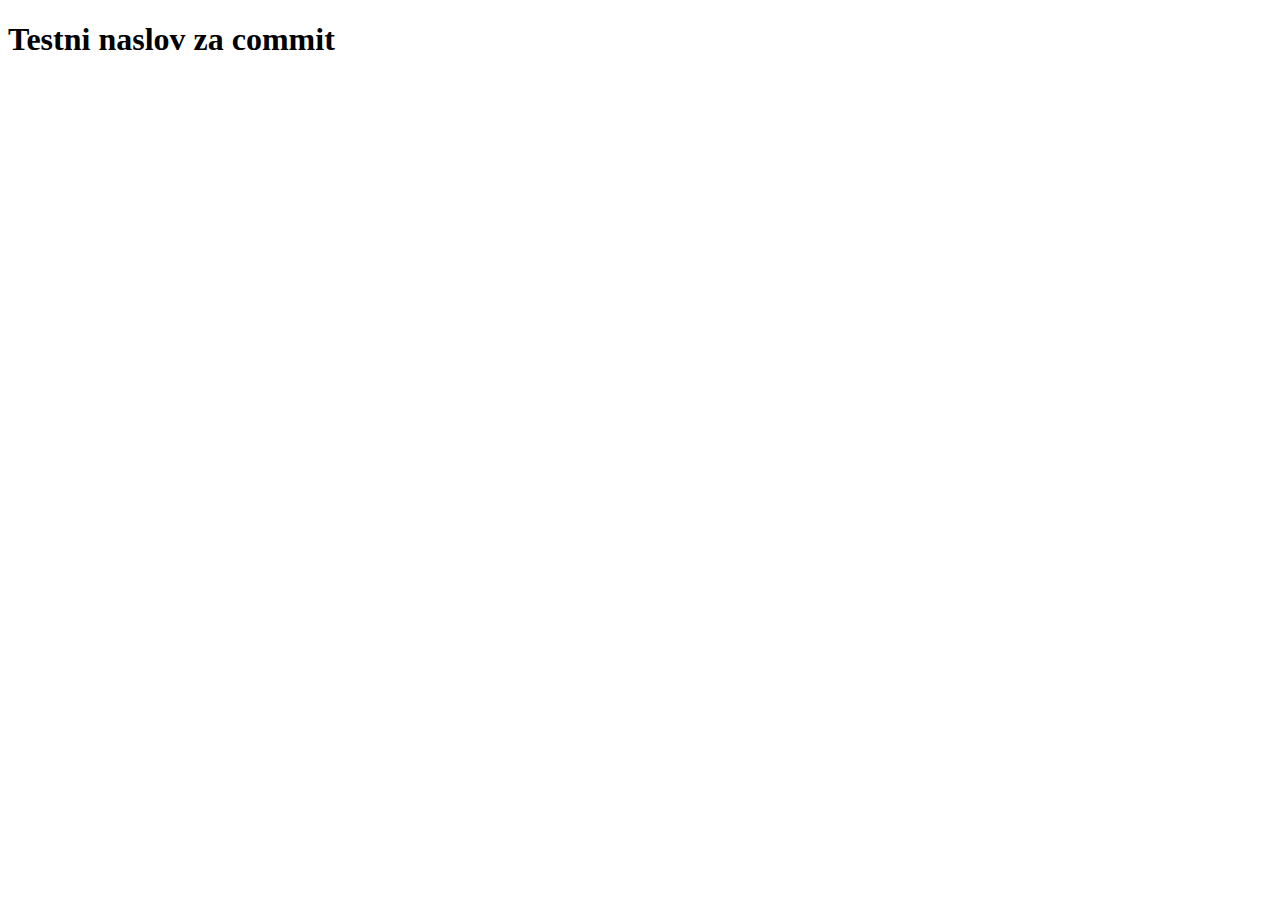
<file: csssandbox_starter/01_basic.html>
<!DOCTYPE html>
<html lang="en">
<head>
  <meta charset="UTF-8">
  <meta name="viewport" content="width=device-width, initial-scale=1.0">
  <meta http-equiv="X-UA-Compatible" content="ie=edge">
  <title>Implementing CSS</title>
</head>
<body>
  <h1>Testni naslov za commit</h1>
</body>
</html>
</file>
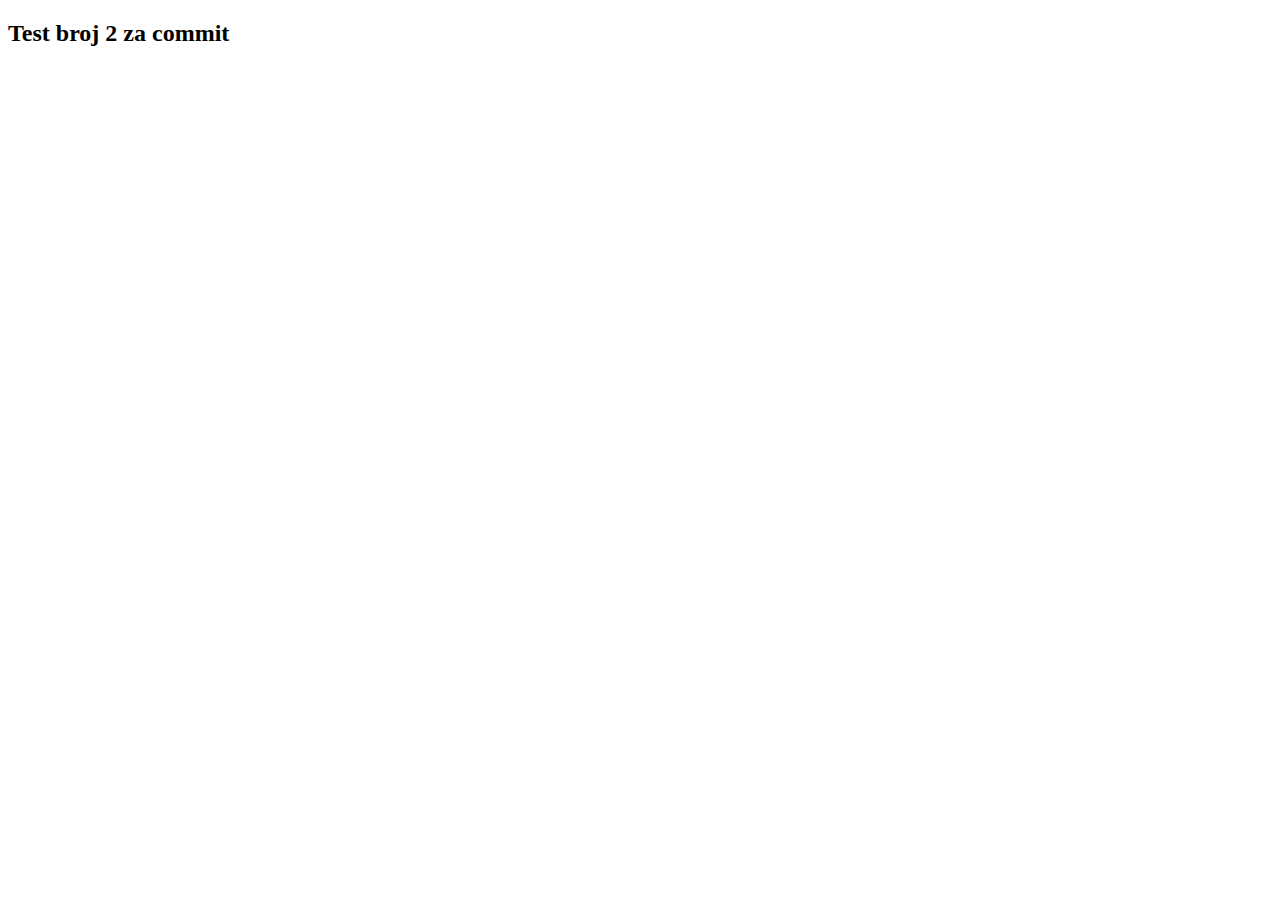
<file: csssandbox_starter/03_fonts.html>
<!DOCTYPE html>
<html lang="en">
<head>
  <meta charset="UTF-8">
  <meta name="viewport" content="width=device-width, initial-scale=1.0">
  <meta http-equiv="X-UA-Compatible" content="ie=edge">
  <title>Fonts</title>
  <style>
   
  </style>
</head>
<body>
    <h2>Test broj 2 za commit</h2>
</body>
</html>
</file>
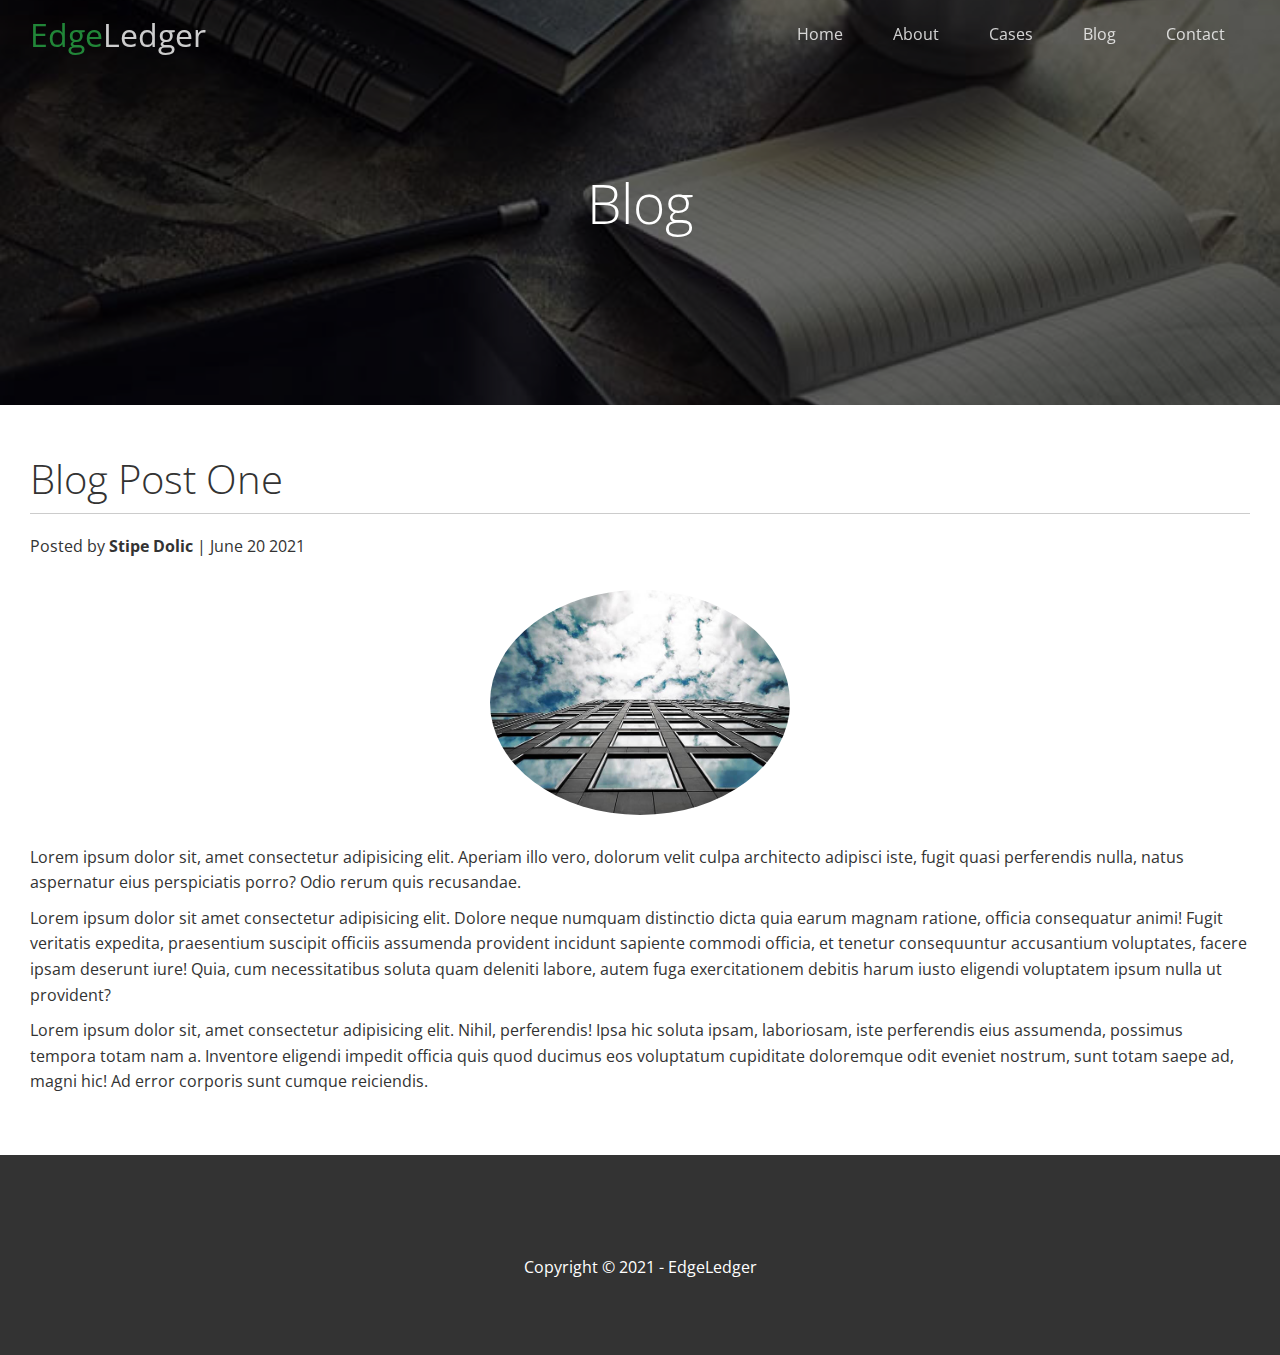
<file: FlexboxWebsite/post.html>
<!DOCTYPE html>
<html lang="en">
  <head>
    <meta charset="UTF-8" />
    <meta http-equiv="X-UA-Compatible" content="IE=edge" />
    <meta name="viewport" content="width=device-width, initial-scale=1.0" />
    <link
      rel="stylesheet"
      href="https://cdnjs.cloudflare.com/ajax/libs/font-awesome/6.0.0-beta3/css/all.min.css"
      integrity="sha512-Fo3rlrZj/k7ujTnHg4CGR2D7kSs0v4LLanw2qksYuRlEzO+tcaEPQogQ0KaoGN26/zrn20ImR1DfuLWnOo7aBA=="
      crossorigin="anonymous"
      referrerpolicy="no-referrer"
    />
    <link rel="stylesheet" href="css/lightbox.min.css" />
    <link rel="stylesheet" href="css/utilities.css" />
    <link rel="stylesheet" href="css/style.css" />
    <title>Post One</title>
  </head>
  <body id="home">
    <header class="hero blog">
      <div id="navbar" class="navbar top">
        <h1 class="logo">
          <span class="text-primray"><i class="fas fa-book-open"></i> Edge</span
          >Ledger
        </h1>
        <nav>
          <ul>
            <li><a href="index.html">Home</a></li>
            <li><a href="index.html#about">About</a></li>
            <li><a href="index.html#cases">Cases</a></li>
            <li><a href="index.html#blog">Blog</a></li>
            <li><a href="index.html#contact">Contact</a></li>
          </ul>
        </nav>
      </div>

      <div class="content">
        <h1>Blog</h1>
      </div>
    </header>

    <main>
      <section class="post">
        <h2>Blog Post One</h2>
        <p class="meta">
          <i class="fas fa-user"></i> Posted by <strong>Stipe Dolic</strong> |
          June 20 2021
        </p>
        <img src="images/blog/blog1.jpg" alt="" />
        <p>
          Lorem ipsum dolor sit, amet consectetur adipisicing elit. Aperiam illo
          vero, dolorum velit culpa architecto adipisci iste, fugit quasi
          perferendis nulla, natus aspernatur eius perspiciatis porro? Odio
          rerum quis recusandae.
        </p>
        <p>
          Lorem ipsum dolor sit amet consectetur adipisicing elit. Dolore neque
          numquam distinctio dicta quia earum magnam ratione, officia
          consequatur animi! Fugit veritatis expedita, praesentium suscipit
          officiis assumenda provident incidunt sapiente commodi officia, et
          tenetur consequuntur accusantium voluptates, facere ipsam deserunt
          iure! Quia, cum necessitatibus soluta quam deleniti labore, autem fuga
          exercitationem debitis harum iusto eligendi voluptatem ipsum nulla ut
          provident?
        </p>
        <p>
          Lorem ipsum dolor sit, amet consectetur adipisicing elit. Nihil,
          perferendis! Ipsa hic soluta ipsam, laboriosam, iste perferendis eius
          assumenda, possimus tempora totam nam a. Inventore eligendi impedit
          officia quis quod ducimus eos voluptatum cupiditate doloremque odit
          eveniet nostrum, sunt totam saepe ad, magni hic! Ad error corporis
          sunt cumque reiciendis.
        </p>
      </section>
    </main>

    <footer class="footer bg-dark">
      <div class="social">
        <a href="#"><i class="fab fa-facebook fa-2x"></i></a>
        <a href="#"><i class="fab fa-twitter fa-2x"></i></a>
        <a href="#"><i class="fab fa-youtube fa-2x"></i></a>
        <a href="#"><i class="fab fa-linkedin fa-2x"></i></a>
      </div>
      <p>Copyright &copy; 2021 - EdgeLedger</p>
    </footer>

    <!-- JavaScript - Navbar animation -->
    <script>
      const navbar = document.getElementById("navbar");
      let scrolled = false;

      window.onscroll = function () {
        if (window.pageYOffset > 100) {
          navbar.classList.remove("top");
          if (!scrolled) {
            navbar.style.transform = "translateY(-70px)";
          }
          setTimeout(function () {
            navbar.style.transform = "translateY(0)";
            scrolled = true;
          }, 1000);
        } else {
          navbar.classList.add("top");
          scrolled = false;
        }
      };
    </script>
  </body>
</html>
</file>
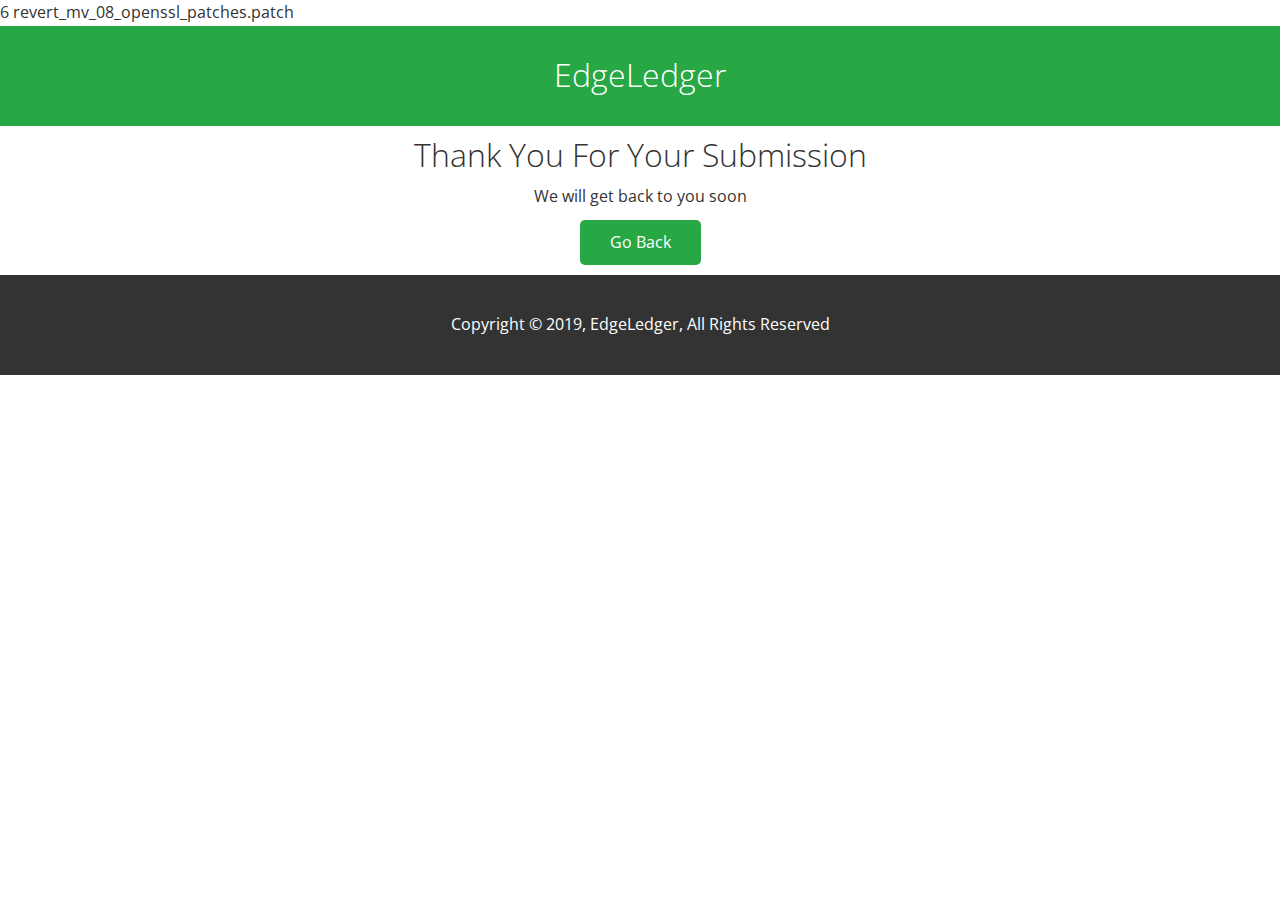
<file: FlexboxWebsite/success.html>
<!DOCTYPE html>
<html lang="en">
<head>
  <meta charset="UTF-8">
  <meta name="viewport" content="width=device-width, initial-scale=1.0">
  <meta http-equiv="X-UA-Compatible" content="ie=edge">
  <link rel="shortcut icon" type="image/x-icon" href="/favicon.ico" />
    <link
      rel="stylesheet"
      href="https://cdnjs.cloudflare.com/ajax/libs/font-awesome/6.0.0-beta3/css/all.min.css"
      integrity="sha512-Fo3rlrZj/k7ujTnHg4CGR2D7kSs0v4LLanw2qksYuRlEzO+tcaEPQogQ0KaoGN26/zrn20ImR1DfuLWnOo7aBA=="
      crossorigin="anonymous"
      referrerpolicy="no-referrer"
    />
    <link rel="stylesheet" href="css/lightbox.min.css" />
    <link rel="stylesheet" href="css/utilities.css" />
    <link rel="stylesheet" href="css/style.css" />
  <title>EdgeLedger Success</title>6 revert_mv_08_openssl_patches.patch
</head>
<body>
  <!-- Navbar -->
  <div class="navbar-success bg-primray">
    <h1 class="logo">
        <i class="fas fa-book-open"></i> Edge</span>Ledger
    </h1>
  </div>

  <section class="success-message bg-primary">
      <div class="container">
          <h1 class="l-heading">Thank You For Your Submission</h2>
            <p class="lead">We will get back to you soon</p>
            <a href="/index.html" class="btn">Go Back</a>
      </div>
  </section>


  <!-- Footer -->
  <footer class="footer-success bg-dark">
    <div class="container">
      <p>Copyright &copy; 2019, EdgeLedger, All Rights Reserved</p>
    </div>
  </footer>
</body>
</html>
</file>
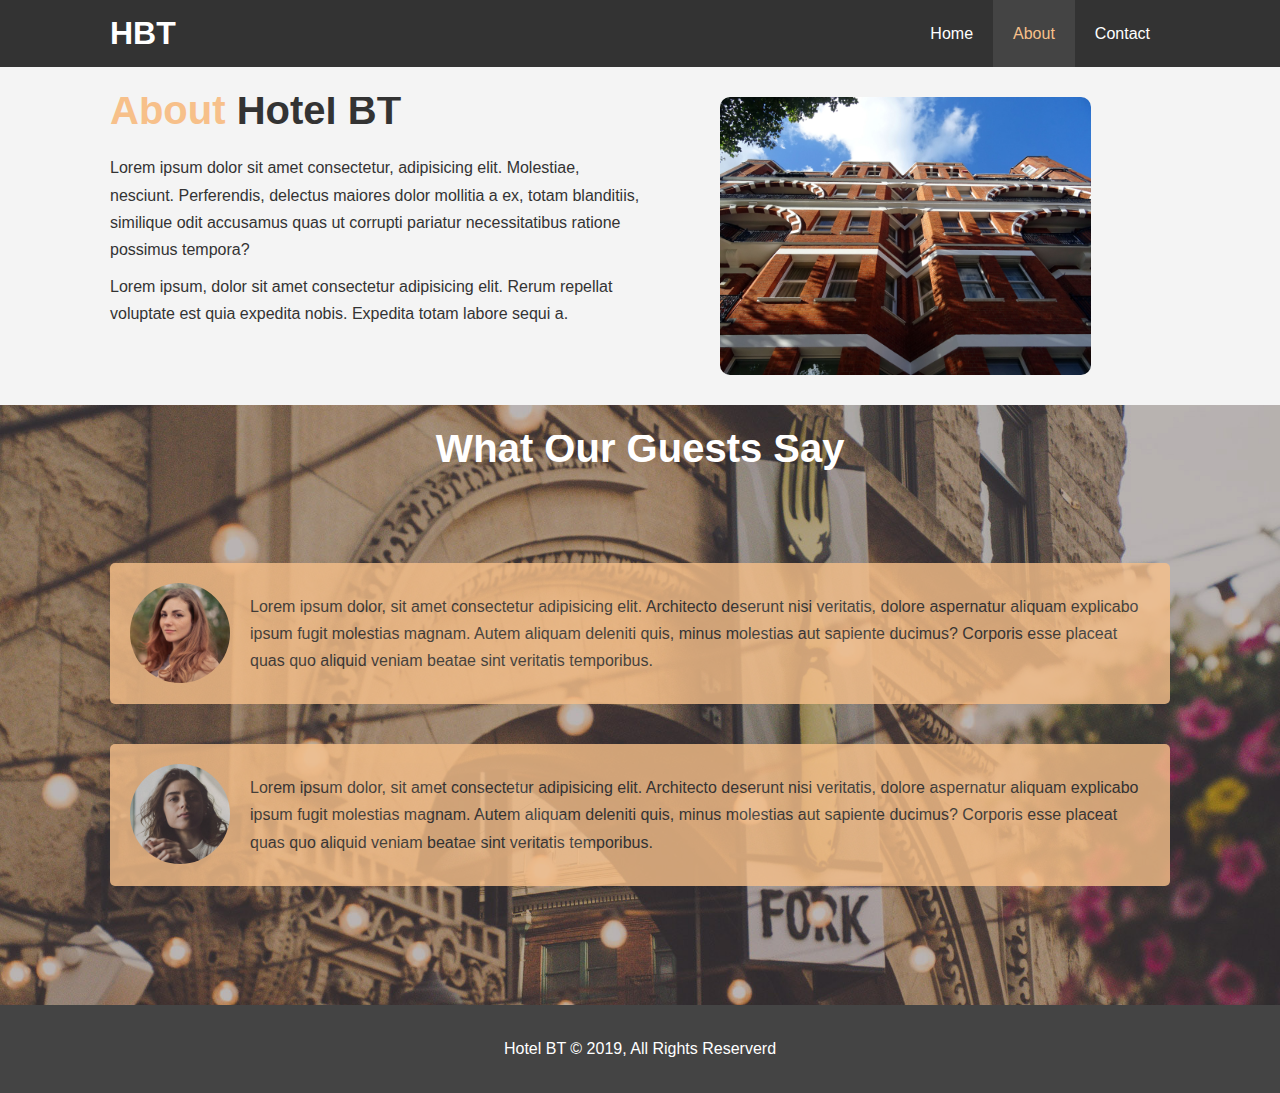
<file: myHotel_website/about.html>
<!DOCTYPE html>
<html lang="en">
  <head>
    <meta charset="UTF-8" />
    <meta http-equiv="X-UA-Compatible" content="IE=edge" />
    <meta name="viewport" content="width=device-width, initial-scale=1.0" />
    <meta
      name="description"
      content="Welcome to our Hotel Site hope you like it."
    />
    <meta name="keywords" content="Hotel,Gala,Hrvatska" />
    <link rel="stylesheet" href="css/style.css" />
    <title>About Page</title>
  </head>
  <body>
    <header>
      <nav class="navbar">
        <div class="container">
          <h1 class="logo"><a href="index.html">HBT</a></h1>
          <ul>
            <li><a href="index.html">Home</a></li>
            <li><a class="current" href="about.html">About</a></li>
            <li><a href="contact.html">Contact</a></li>
          </ul>
        </div>
      </nav>
    </header>
    <section class="about-info bg-light py-3">
      <div class="container">
        <div class="info-left">
          <h1 class="l-heading">
            <span class="text-primary">About</span> Hotel BT
          </h1>
          <p>
            Lorem ipsum dolor sit amet consectetur, adipisicing elit. Molestiae,
            nesciunt. Perferendis, delectus maiores dolor mollitia a ex, totam
            blanditiis, similique odit accusamus quas ut corrupti pariatur
            necessitatibus ratione possimus tempora?
          </p>
          <p>
            Lorem ipsum, dolor sit amet consectetur adipisicing elit. Rerum
            repellat voluptate est quia expedita nobis. Expedita totam labore
            sequi a.
          </p>
        </div>
        <div class="info-right">
          <img src="./img/photo-2.jpg" alt="hotel" />
        </div>
      </div>
    </section>

    <!-- Izmedu svake sekcije mozemo dodati ako nam treba da ocistimo probleme sa float proptery-em -->
    <div class="clr"></div>

    <section class="testemonials py-3">
      <div class="container">
        <h2 class="l-heading">What Our Guests Say</h2>
        <div class="testemonial bg-primray">
          <img src="./img/person-1.jpg" alt="Ime1" />
          <p class="text-gray">
            Lorem ipsum dolor, sit amet consectetur adipisicing elit. Architecto
            deserunt nisi veritatis, dolore aspernatur aliquam explicabo ipsum
            fugit molestias magnam. Autem aliquam deleniti quis, minus molestias
            aut sapiente ducimus? Corporis esse placeat quas quo aliquid veniam
            beatae sint veritatis temporibus.
          </p>
        </div>
        <div class="testemonial bg-primray">
          <img src="./img/person-2.jpg" alt="Ime2" />
          <p class="text-gray">
            Lorem ipsum dolor, sit amet consectetur adipisicing elit. Architecto
            deserunt nisi veritatis, dolore aspernatur aliquam explicabo ipsum
            fugit molestias magnam. Autem aliquam deleniti quis, minus molestias
            aut sapiente ducimus? Corporis esse placeat quas quo aliquid veniam
            beatae sint veritatis temporibus.
          </p>
        </div>
      </div>
    </section>

    <div class="clr"></div>
    <footer class="main-footer">
      <p>Hotel BT &copy; 2019, All Rights Reserverd</p>
    </footer>
  </body>
</html>
</file>
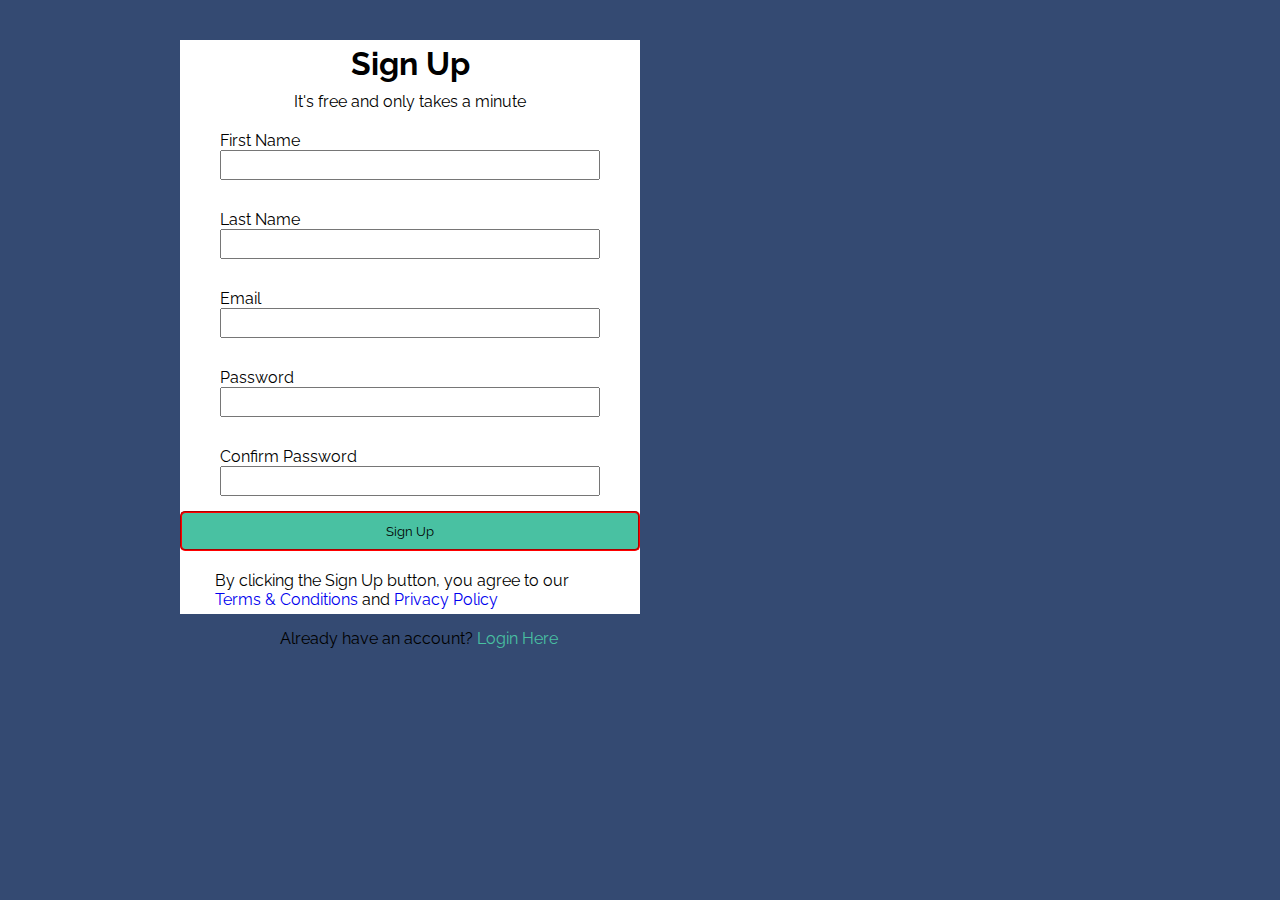
<file: RAR_files/SignupForm_CSSexample.html>
<!DOCTYPE html>
<html lang="en">
  <head>
    <meta charset="UTF-8" />
    <meta name="viewport" content="width=device-width, initial-scale=1.0" />
    <meta http-equiv="X-UA-Compatible" content="ie=edge" />
    <title>Form Styling</title>
    <link
      href="https://fonts.googleapis.com/css?family=Raleway"
      rel="stylesheet"
    />
    <style>
      * {
        /* 
        -May want to add "border-box for "box-sizing so padding does not affect width
        -Reset margin and padding 
       */
       margin:0;
       padding:0;
       box-sizing: border-box;
       font-family:'Raleway';
      }

      body {
        /* 
          -Background color is #344a72
        */
        background-color: #344a72;
      }

      a {
        /* 
        Underlined links are ugly :)
       */
       text-decoration: none;
      }

      #container {
        /* 
        -Remember, margin: auto on left and right will center a block element 
        -I would also set a "max-width" for responsiveness
        -May want to add some padding
        */
        margin-left:auto;
        margin-right:auto;
        max-width: 1000px;
        padding: 40px;
        
        
      }

      .form-wrap {
        /* 
          This is the white area around the form and heading, etc
        */
        background-color:white;
        width: 50%;
        max-height: 800px;

      }

      .form-wrap h1,
      .form-wrap p {
        /* 
          May want to center these
        */
        display:flex;
        justify-content:center;
        padding: 5px;
      }

      .form-wrap .form-group {
        /* 
          Each label, input is wrapped in .form-group
        */
        padding:15px 40px 15px 40px;
        
      }

      .form-wrap .form-group label {
        /* 
          Label should be turned into a block element
        */
        display:block;
      }

      .form-wrap .form-group input {
        /* 
          Inputs should reach accross the .form-wrap 100% and have some padding
        */
        width: 100%;
        height: 30px;
        
      }

      .form-wrap button {
        /* 
          Button should wrap accross 100% and display as block
          Background color for button is #49c1a2
        */
        display: block;
        background-color: #49c1a2;
        width:100%;
        height: 40px;
        border-radius: 5px;
        border-color: RED;
        border-style: groove;
        
      }

      .form-wrap button:hover {
        /* 
          Hover background color for button is #37a08e
        */
        background-color: #37a08e;
      }

      .form-wrap .bottom-text {
        /* 
          Bottom text is smaller
        */
        display: block;
        margin: 15px 30px 15px 30px;
      }

      .footer {
        /* 
        Should be centered
       */
       display:block;
       margin-left:100px;
       margin-right:455px;
      }

      footer a {
        /* 
          Footer link color is #49c1a2
        */
        color:#49c1a2
      }
    </style>
  </head>
  <body>
    <div id="container">
      <div class="form-wrap">
        <h1>Sign Up</h1>
        <p class="naslov">It's free and only takes a minute</p>
        <form>
          <div class="form-group">
            <label for="first-name">First Name</label>
            <input type="text" name="firstName" id="first-name" />
          </div>
          <div class="form-group">
            <label for="last-name">Last Name</label>
            <input type="text" name="lastName" id="last-name" />
          </div>
          <div class="form-group">
            <label for="email">Email</label>
            <input type="email" name="email" id="email" />
          </div>
          <div class="form-group">
            <label for="password">Password</label>
            <input type="password" name="password" id="password" />
          </div>
          <div class="form-group">
            <label for="password2">Confirm Password</label>
            <input type="password" name="pasword2" id="password2" />
          </div>
          <button type="submit" class="btn">Sign Up</button>
          <p class="bottom-text">
            By clicking the Sign Up button, you agree to our
            <a href="#">Terms & Conditions</a> and
            <a href="#">Privacy Policy</a>
          </p>
        </form>
      </div>
      <footer>
        <p class="footer">Already have an account? <a href="#">Login Here</a></p>
      </footer>
    </div>
  </body>
</html>
</file>
<file: FlexboxWebsite/css/utilities.css>
/* Text colors */
.text-primray {
  color: #28a745;
}
.text-secondary {
  color: #0284d0;
}

/* ________________________________________________________________________________________________ */

/* Button and BG */

.btn {
  cursor: pointer;
  display: inline-block;
  padding: 10px 30px;
  color: #fff;
  background-color: #28a745;
  border: none;
  border-radius: 5px;
}

.btn:hover {
  opacity: 0.9;
}

.btn-primray,
.bg-primray {
  background: #28a745;
  color: #fff;
}

.btn-secondary,
.bg-secondary {
  background: #0284d0;
  color: #fff;
}

.btn-dark,
.bg-dark {
  background: #333;
  color: #fff;
}

.btn-light,
.bg-light {
  background: #f4f4f4;
  color: #333;
}

.btn-outline {
  background: transparent;
  border: 1px solid #fff;
}

/* ________________________________________________________________________________________________ */

/*  Flex items */

.flex-items {
  display: flex;
  justify-content: center;
  text-align: center;
  height: 100%;
}

.flex-items > div {
  padding: 20px;
}

/* ________________________________________________________________________________________________ */

/* Flex-columns */

.flex-columns.flex-reverse .row {
  flex-direction: row-reverse;
}

.flex-columns .row {
  display: flex;
  flex-direction: row;
  flex-wrap: wrap;
  width: 100%;
}

.flex-columns .column {
  display: flex;
  flex-direction: column;
  flex-basis: 100%;
  flex: 1;
}

.flex-columns .column-1,
.flex-columns .column-2 {
  height: 100%;
}

.flex-columns img {
  width: 100%;
  height: 100%;
  /* Property like background: center center/cover, it is used to avoid img being streched out  */
  object-fit: cover;
}

.flex-columns .column-2 {
  display: flex;
  flex-direction: column;
  align-items: flex-start;
  justify-content: center;
  padding: 30px;
}

.flex-columns h2 {
  font-size: 40px;
  font-weight: 100;
}

.flex-columns h4 {
  margin-bottom: 10px;
}

.flex-columns p {
  margin: 20px 0;
}

/* ________________________________________________________________________________________________ */

/* Section header */

.section-header {
  padding: 30px;
  display: flex;
  flex-direction: column;
  justify-content: center;
  align-items: center;
}

.section-header h2 {
  font-size: 40px;
  margin: 20px 0;
}

.section-padding {
  padding: 20px 20px 40px;
}

/* ________________________________________________________________________________________________ */

/* Flex grid */

.flex-grid .row {
  display: flex;
  flex-wrap: wrap;
  padding: 0 4px;
}

.flex-grid .column {
  flex: 25%;
  max-width: 25%;
  padding: 0 4px;
}

/* ________________________________________________________________________________________________ */
</file>
<file: FlexboxWebsite/css/style.css>
/* Font Style - Importano sa Google Fonts */
@import url("https://fonts.googleapis.com/css2?family=Open+Sans:wght@300;400&display=swap");

/* ________________________________________________________________________________________________ */

/* Reset of all default styles, after that setup of OUR custom styles */
* {
  box-sizing: border-box;
  padding: 0;
  margin: 0;
}

body {
  font-family: "Open Sans", sans-serif;
  background: #fff;
  color: #333;
  line-height: 1.6;
}

ul {
  list-style: none;
}

a {
  color: #333;
  text-decoration: none;
}

h1,
h2 {
  font-weight: 300;
  line-height: 1.2;
}

p {
  /* Margin TOP and BOT 10px, L and R 0 */
  margin: 10px 0;
}

img {
  width: 100%;
}

/* ________________________________________________________________________________________________ */

/* Navbar */

.navbar {
  display: flex;
  /* flex-direction:row is default for display:flex, but I wrote it for better understanding */
  flex-direction: row;
  /* Property for align on UP and DOWN axis */
  align-items: center;
  /* Property for align LEFT and RIGHT (main axis) */
  justify-content: space-between;
  background-color: #333;
  color: #fff;
  opacity: 0.8;
  width: 100%;
  /* Classic size of Navbar height */
  height: 70px;
  position: fixed;
  top: 0px;
  padding: 0 30px;

  /* Animation used for JS transition */
  transition: 1s ease-in;
}

.navbar.top {
  background: transparent;
}

/* Make space between list items, also text color set to white*/
.navbar a {
  color: #fff;
  padding: 10px 20px;
  margin: 0 5px;
}
.navbar a:hover {
  border-bottom: #28a745 2px solid;
}

/* Display list as a row */
.navbar ul {
  display: flex;
}

.navbar .logo {
  font-weight: 400;
}

/* ________________________________________________________________________________________________ */

/* Header */

.hero {
  background: url("../images/home/showcase.jpg") no-repeat center center/cover;
  /* 100vh means something like width:100% but you can't do that with height like that, so we use 100vh (viewport) */
  height: 100vh;
  position: relative;
  color: #fff;
}

.hero.blog {
  background: url("../images/home/blog.jpg") no-repeat center center/cover;
  height: 45vh;
}

.hero .content {
  display: flex;
  /* Property which sets children to column instead row (changes align-item and justify-content functions BEWARE!) */
  flex-direction: column;
  align-items: center;
  justify-content: center;
  text-align: center;
  /* If parent is height:100vh we need to set height:100% in child to be able to move with align and justify */
  height: 100%;
  padding: 0 20px;
}

.hero .content h1 {
  font-size: 55px;
}

.hero .content p {
  font-size: 23px;
  max-width: 600px;
  /* Top LR Bot */
  margin: 20px 0 30px;
}

/* Sudo selector to make background img overlay */
.hero::before {
  content: "";
  /* Postion absolute (child) because .hero (parent) is position relative */
  position: absolute;
  /* "Sets curtain from upper left corner to 100% width+height on bacground" */
  top: 0;
  left: 0;
  width: 100%;
  height: 100%;
  background: rgba(0, 0, 0, 0.6);
}

/* We set .hero::before to overlay 60%, but we want only for img to be affected. With this we affect only BG img */
.hero * {
  z-index: 10;
}

/* ________________________________________________________________________________________________ */

/* Icons */

.icons {
  padding: 30px;
}

.icons h3 {
  font-weight: bold;
  margin-bottom: 15px;
}

.icons i {
  background-color: #28a745;
  color: #fff;
  padding: 1rem;
  border-radius: 50%;
  margin-bottom: 15px;
}

/* ________________________________________________________________________________________________ */

/* Cases */
.cases img:hover {
  opacity: 0.7;
}

/* ________________________________________________________________________________________________ */

/* Team img */

.team img {
  border-radius: 50%;
}

/* ________________________________________________________________________________________________ */

/* Callback form */

.callback-form {
  width: 100%;
  padding: 20px 0;
}

.callback-form label {
  display: block;
  margin-bottom: 5px;
}

.callback-form .form-control {
  margin-bottom: 15px;
}
.callback-form input {
  width: 100%;
  padding: 4px;
  height: 40px;
  border: #f5f5f5 1px solit;
}

.callback-form input:focus {
  outline-color: #28a745;
}

.callback-form textarea {
  width: 100%;
  padding: 4px;
  height: 100px;
  border: #f5f5f5 1px solit;
}

.callback-form textarea:focus {
  outline-color: #28a745;
}

.callback-form .btn {
  padding: 12px 0;
  margin-top: 20px;
}

/* ________________________________________________________________________________________________ */

/* Post */

.post {
  padding: 50px 30px;
}

.post h2 {
  font-size: 40px;
  margin-bottom: 20px;
  padding-bottom: 10px;
  border-bottom: #ccc solid 1px;
}

.post .meta {
  margin-bottom: 30px;
}

.post img {
  width: 300px;
  border-radius: 50%;
  display: block;
  margin: 0 auto 30px;
}

/* ________________________________________________________________________________________________ */

/* Footer */
.footer {
  display: flex;
  flex-direction: column;
  align-items: center;
  justify-content: center;
  text-align: center;
  height: 200px;
}

.footer a {
  color: #fff;
}

.footer a:hover {
  color: #28a745;
}

.footer .social > * {
  margin-right: 30px;
}

/* ________________________________________________________________________________________________ */

/* Success Page */

.navbar-success {
  display: flex;
  flex-direction: row;
  justify-content: center;
  align-items: center;
  text-align: center;
  height: 100px;
}

.success-message {
  text-align: center;
  margin: 10px 0;
}

.footer-success {
  display: flex;
  flex-direction: column;
  align-items: center;
  justify-content: center;
  text-align: center;
  height: 100px;
}

/* ________________________________________________________________________________________________ */

/* MOBILE! */

@media (max-width: 768px) {
  .navbar {
    flex-direction: column;
    height: 120px;
    padding: 20px;
  }
  .navbar a {
    padding: 10px 10px;
    margin: 0 3px;
  }

  .flex-items {
    flex-direction: column;
  }

  .flex-columns .column,
  .flex-grid .column {
    flex: 100%;
    max-width: 100%;
  }

  .team img {
    width: 70%;
  }
}

/* ________________________________________________________________________________________________ */
</file>
<file: myHotel_website/css/style.css>
/* Reset of page */
* {
  padding: 0;
  margin: 0;
  /* box-sizeing -> ako je nesto odmaknuto 50px bez box-sizinga bi bilo 50px + padding ili margin od drugog box-align
    ovako kada je box-sizing:border-box stopi se jedno u drugo tj. ukupno sve zajedno je 50px */
  box-sizing: border-box;
}

/* Main styling */
html,
body {
  font-family: "Segoe UI", Tahoma, Geneva, Verdana, sans-serif;
  line-height: 1.7em;
}

a {
  color: #333;
  text-decoration: none;
}

h1,
h2,
h3 {
  padding-bottom: 20px;
}

p {
  margin: 10px 0;
}

/*
UTILITY STYLING - stiliziranje vezano za vise stvari kroz cilu stranicu, a ne za određenu sekciju

Container class style */
.container {
  margin: auto;
  max-width: 1100px;
  overflow: auto;
  padding: 0 20px;
}

/* Text, btn and background Styling */

.text-primary {
  color: #f7c08a;
}

.text-gray {
  color: #333;
}

.lead {
  font-size: 20px;
}
.lead::first-letter {
  font-size: 30px;
  color: #f7c08a;
}

.btn {
  display: inline-block;
  font-size: 18px;
  color: white;
  background: #333;
  padding: 13px 20px;
  border: none;
  cursor: pointer;
}
.btn:hover {
  background: #f7c08a;
  color: #333;
}

.btn-light {
  background: #f4f4f4;
  color: #333;
}

.bg-light {
  background: #f4f4f4;
  color: #333;
}

.bg-dark {
  background: #333;
  color: #fff;
}

.bg-primray {
  background: #f7c08a;
  color: #fff;
}

/* Ova klasa nam sluzi za ocistit float tako da nam ne utjece na ponasanje footera (da ne dode do conflicta footer vs features */
.clr {
  clear: both;
}

.l-heading {
  font-size: 40px;
}

/* PADDING */

.py-1 {
  padding: 10px 0;
}

.py-2 {
  padding: 20px 0;
}

.py-3 {
  padding: 30px 0;
}

/* _______________________________________________________________ UTILITY STYLING END */

/* Styling of navigation bar */

.navbar {
  background-color: #333;
  color: white;
  /* Overflow je da se background pokazuje uvijek */
  overflow: auto;
}

.navbar a {
  color: white;
}

.navbar h1 {
  float: left;
  padding-top: 20px;
}

.navbar ul {
  list-style: none;
  float: right;
}

.navbar ul li {
  float: left;
}

.navbar ul li a {
  display: block;
  padding: 20px;
  text-align: center;
}
.navbar ul li a:hover,
.navbar ul li a.current {
  background: #444;
  color: #f7c08a;
}

/* Showcase styling */

.showcase {
  background: url("../img/showcase.jpg") no-repeat center center/cover;
  height: 600px;
}

.showcase .showcase-content {
  color: white;
  text-align: center;
  padding-top: 170px;
}

.showcase .showcase-content h1 {
  font-size: 60px;
  line-height: 1.2em;
}

.showcase .showcase-content p {
  padding-bottom: 20px;
  line-height: 1.7em;
}

/* Home Info */

.home-info {
  height: 400px;
}

.home-info .info-img {
  float: left;
  width: 50%;
  background: url(../img/photo-1.jpg) no-repeat;
  min-height: 100%;
}

.home-info .info-content {
  float: right;
  width: 50%;
  height: 100%;
  text-align: center;
  padding: 50px 30px;
  overflow: hidden;
  background: #333;
  color: #fff;
}

.home-info .info-content p {
  padding-bottom: 30px;
}

/* Features */
.box {
  float: left;
  width: 33.3%;
  padding: 50px;
  text-align: center;
}

.box i {
  margin-bottom: 10px;
}

/* About Info */
.about-info .info-right {
  float: right;
  width: 50%;
  min-height: 100%;
}

.about-info .info-right img {
  display: block;
  margin: auto;
  width: 70%;
  border-radius: 10px;
}

.about-info .info-left {
  float: left;
  width: 50%;
  min-height: 100%;
}

/* Testemonials styles */

.testemonials {
  height: 600px;
  background: url("../img/test-bg.jpg") no-repeat center center/cover;
}

.testemonials h2 {
  color: #fff;
  text-align: center;
  padding-bottom: 100px;
}

.testemonials .testemonial {
  padding: 20px;
  margin-bottom: 40px;
  border-radius: 5px;
  opacity: 0.8;
}

.testemonials .testemonial img {
  width: 100px;
  float: left;
  margin-right: 20px;
  border-radius: 50%;
}

/* Contact Styling */

.contact-form .form-group {
  margin-bottom: 20px;
}

.contact-form label {
  display: block;
  margin-bottom: 5px;
}

.contact-form input,
.contact-form textarea {
  width: 100%;
  padding: 10px;
  border: 1px #ddd solid;
}

.contact-form input:focus,
.contact-form textarea:focus {
  outline: none;
  border-color: #f7c08a;
}

.contact-form textarea {
  height: 200px;
}

/* Footer */

.main-footer {
  text-align: center;
  background: #444;
  color: #fff;
  padding: 20px;
}
</file>
